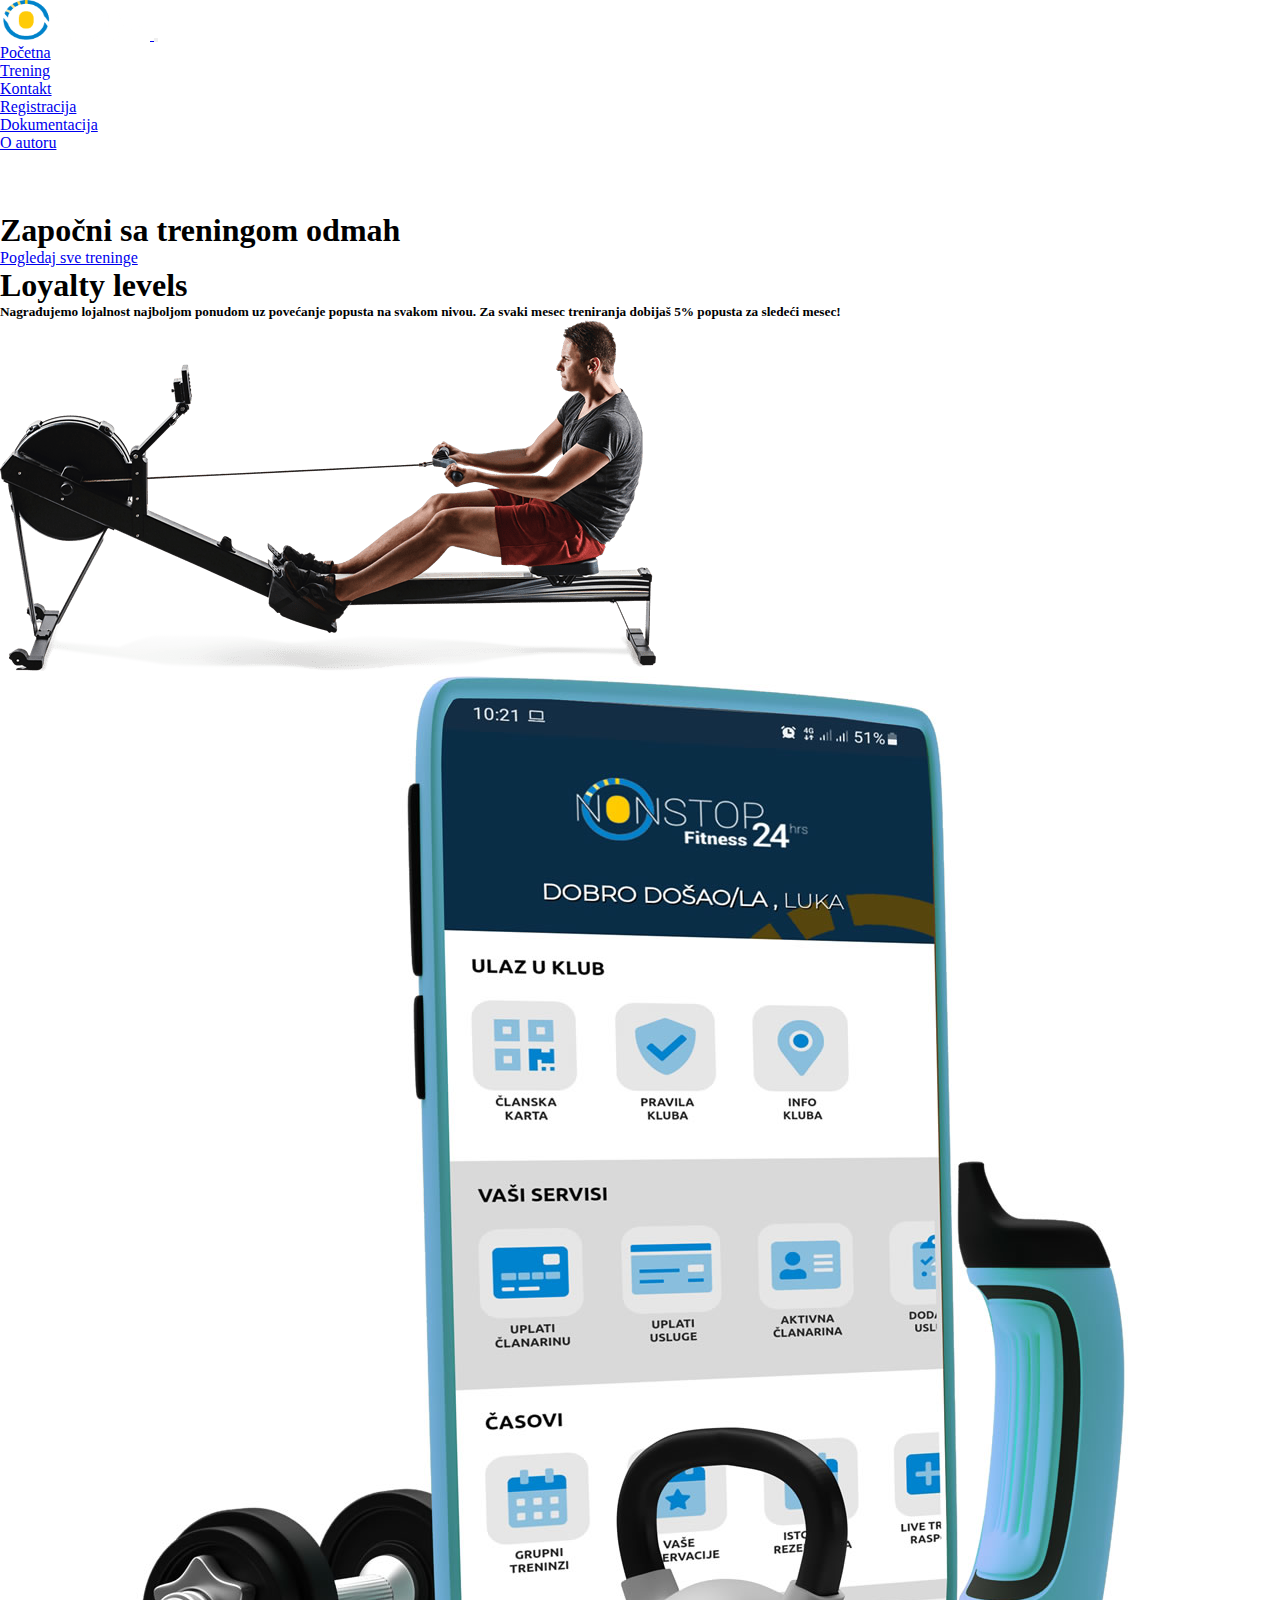
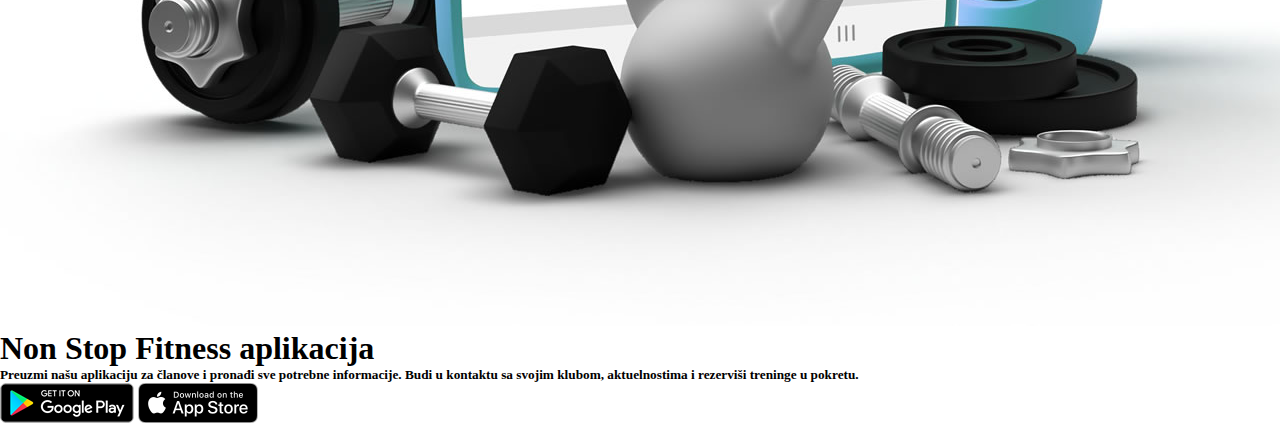
<file: index.html>
<!DOCTYPE html>
<html lang="sr">
<head>
    <meta charset="UTF-8"/>
    <meta http-equiv="X-UA-Compatible" content="IE=edge"/>
    <meta name="viewport" content="width=device-width, initial-scale=1.0"/>
    <title>Početna | Non Stop</title>
    <link rel="shortcut icon" href="assets/img/favicon.png" type="image/x-icon"/>

    <!-- bootstrap link -->
    <link href="https://cdn.jsdelivr.net/npm/bootstrap@5.0.2/dist/css/bootstrap.min.css" rel="stylesheet" integrity="sha384-EVSTQN3/azprG1Anm3QDgpJLIm9Nao0Yz1ztcQTwFspd3yD65VohhpuuCOmLASjC" crossorigin="anonymous"/>
    
    <!-- css link -->
    <link rel="stylesheet" href="assets/css/style.min.css"/>
    <link rel="stylesheet" href="assets/css/flexslider.css"/>

    <!-- jQuery -->
    <script src="https://code.jquery.com/jquery-3.6.2.min.js" integrity="sha256-2krYZKh//PcchRtd+H+VyyQoZ/e3EcrkxhM8ycwASPA=" crossorigin="anonymous"></script>

    <!-- KEYWORDS & DESCRIPTION -->
    <meta name="keywords" content="non stop, teretana, trening, clanarina, student, standard, dnevna"/>
    <meta name="description" content="Fitnes koji nikad ne spava. Treniraj odmah bez dodatnih troškova sve je uključeno u cenu..."/>

</head>
<body>
    <!-- Navbar -->
    <nav class="navbar navbar-expand-lg sticky-top navbar-dark bg-dark">
        <div class="container">
            <a class="navbar-brand" href="index.html">
                <img src="assets/img/logo.png" alt="NonstopFitness Logo" width="150" height="40"/>  
              </a>
            <button class="navbar-toggler" type="button" data-bs-toggle="collapse" data-bs-target="#navbarSupportedContent" aria-controls="navbarSupportedContent" aria-expanded="false" aria-label="Toggle navigation">
                <span class="navbar-toggler-icon"></span>
            </button>
            <div class="collapse navbar-collapse" id="navbarSupportedContent">
                <ul class="navbar-nav me-auto mb-2 mb-lg-0" id="navMenu">
                </ul>
            </div>
        </div>
    </nav>
      <div class="flexslider" id="slider">
      </div>
    
    <!-- Main -->
    <main>
        <!-- Cene termina -->
        <div class="container d-flex justify-content-around flex-wrap mt-5" id="packets">
            <h1 id="heading" class="col-12 mb-5 text-center">Započni sa treningom odmah</h1>
            <div class="col-12 d-flex">
                <a href="treninzi.html" class="btn btn-dark mx-auto mt-4 mb-5">Pogledaj sve treninge</a>
            </div>
        </div>
        

        <!-- Loyalty levels -->
        <div id="loyalty" class="col-12 text-light d-flex justify-content-around flex-wrap my-5 py-5 bg-light">
            <div class="container col-12 col-md-4 py-5 text-dark">
                <h1 class="fw-bold border-bottom border-5 border-primary text-left pb-3">Loyalty levels</h1>
                <h5>Nagrađujemo lojalnost najboljom ponudom uz povećanje popusta na svakom nivou. Za svaki mesec treniranja dobijaš 5% popusta za sledeći mesec!</h5>
            </div>
            <div id="loyalty-img" class="container col-12 col-md-5 position-relative">
                <img class="img-fluid" src="assets/img/Loyality.png" alt="Loyalty levels" />
            </div>
        </div>



        <!-- Application -->
        <div id="appplication" class="col-12 text-light d-flex justify-content-around flex-wrap my-5 py-5">
            <div id="appplication-img" class="container col-12 col-md-4 position-relative">
                <img class="img-fluid" src="assets/img/application-phone.jpg" alt="Phone Application"/>
            </div>
            <div class="container col-12 col-md-5 py-5 text-dark">
                <h1 class="fw-bold border-bottom border-5 border-primary text-left pb-3">Non Stop Fitness aplikacija</h1>
                <h5>Preuzmi našu aplikaciju za članove i pronađi sve potrebne informacije. Budi u kontaktu sa svojim klubom, aktuelnostima i rezerviši treninge u pokretu.</h5>
                <div class="col-12 d-flex mt-4">
                        <img class="img-fluid mx-2" src="assets/img/google-play.png" alt="Google Play"/>
                        <img class="img-fluid" src="assets/img/app-store.png" alt="App Store"/>
                </div>
            </div>
        </div>

        
    </main>

    <footer class="footer col-12 d-flex justify-content-around flex-wrap bg-dark" id="foot">
        <div class="col-10 d-flex flex-wrap justify-content-around" id="footCnt">
        </div>
    </footer>

    <script src="assets/js/jquery.flexslider-min.js"></script>
    <script src="assets/js/main.js"></script>
    <script src="https://cdn.jsdelivr.net/npm/@popperjs/core@2.9.2/dist/umd/popper.min.js" integrity="sha384-IQsoLXl5PILFhosVNubq5LC7Qb9DXgDA9i+tQ8Zj3iwWAwPtgFTxbJ8NT4GN1R8p" crossorigin="anonymous"></script>
    <script src="https://cdn.jsdelivr.net/npm/bootstrap@5.0.2/dist/js/bootstrap.min.js" integrity="sha384-cVKIPhGWiC2Al4u+LWgxfKTRIcfu0JTxR+EQDz/bgldoEyl4H0zUF0QKbrJ0EcQF" crossorigin="anonymous"></script>
</body>
</html>
</file>
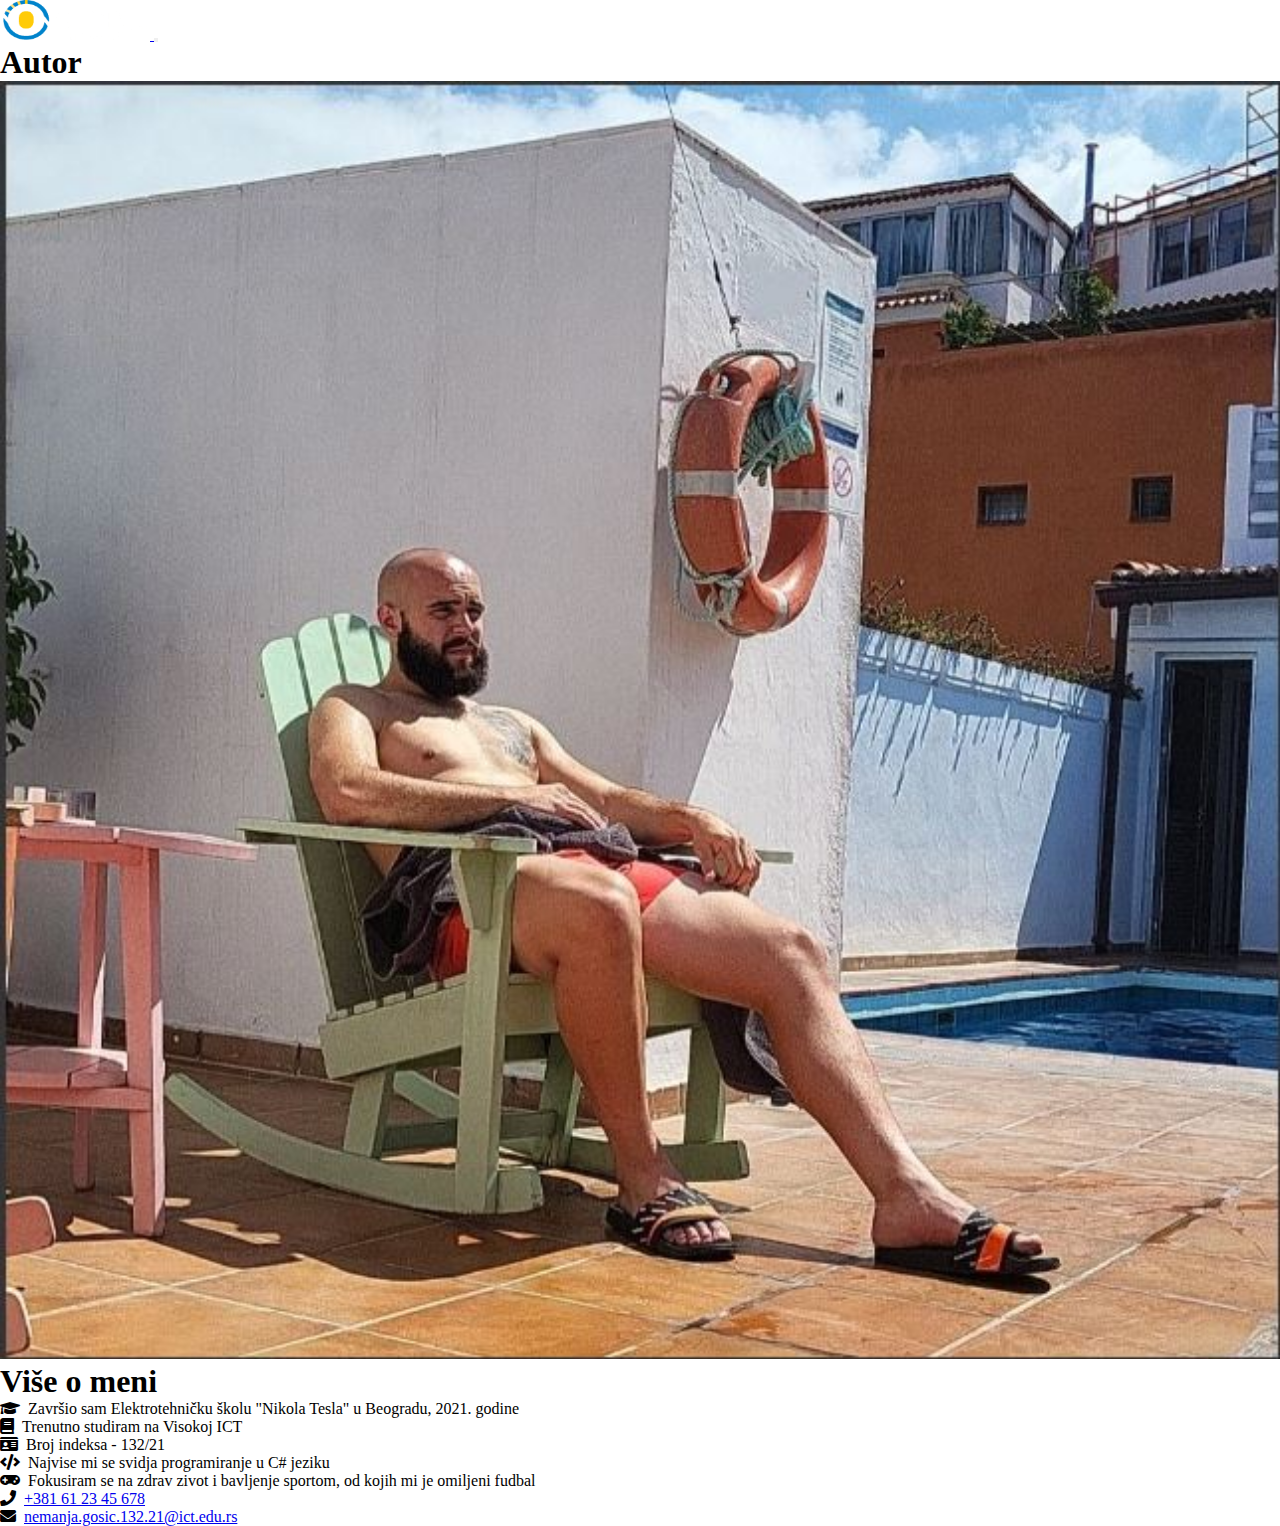
<file: author.html>
<!DOCTYPE html>
<html lang="sr">
<head>
    <meta charset="UTF-8"/>
    <meta http-equiv="X-UA-Compatible" content="IE=edge"/>
    <meta name="viewport" content="width=device-width, initial-scale=1.0"/>
    <title>Kontakt informacije | Non Stop</title>
    <link rel="shortcut icon" href="assets/img/favicon.png" type="image/x-icon"/>

    <!-- jQuery -->
    <script src="https://code.jquery.com/jquery-3.6.2.min.js" integrity="sha256-2krYZKh//PcchRtd+H+VyyQoZ/e3EcrkxhM8ycwASPA=" crossorigin="anonymous"></script>

    <!-- fontAwesome link -->
    <link rel="stylesheet" href="https://use.fontawesome.com/releases/v5.12.1/css/all.css"/>

    <!-- bootstrap link -->
    <link href="https://cdn.jsdelivr.net/npm/bootstrap@5.0.2/dist/css/bootstrap.min.css" rel="stylesheet" integrity="sha384-EVSTQN3/azprG1Anm3QDgpJLIm9Nao0Yz1ztcQTwFspd3yD65VohhpuuCOmLASjC" crossorigin="anonymous"/>
   
    <!-- css link -->
    <link rel="stylesheet" href="assets/css/style.min.css"/>
    
    <!-- KEYWORDS & DESCRIPTION -->
    <meta name="keywords" content="student, ict, programiranje"/>
    <meta name="description" content="Autor sajta NONSTOP fitnes centra "/>
</head>
<body>

    <!-- Navbar -->
    <nav class="navbar navbar-expand-lg sticky-top navbar-dark bg-dark">
        <div class="container">
            <a class="navbar-brand" href="index.html">
                <img src="assets/img/logo.png" alt="NonstopFitness Logo" width="150" height="40"/>
              </a>
            <button class="navbar-toggler" type="button" data-bs-toggle="collapse" data-bs-target="#navbarSupportedContent" aria-controls="navbarSupportedContent" aria-expanded="false" aria-label="Toggle navigation">
                <span class="navbar-toggler-icon"></span>
            </button>
            <div class="collapse navbar-collapse" id="navbarSupportedContent">
                <ul class="navbar-nav me-auto mb-2 mb-lg-0" id="navMenu">
                </ul>
            </div>
        </div>
    </nav>


    <!-- Main -->
    <main>

        <div id="author" class="col-10 mx-auto d-flex justify-contact-around flex-wrap">
            <!-- form -->
            <div class="mx-auto col-9 col-md-5 my-5 text-center">
                <h1 class="col-12 pb-3 border-bottom">Autor</h1>
                <img  class="rounded "src="assets/img/autor.jpg" width="100%" alt="picture of author"/>
                
            </div>

            <!-- informations -->
            <div class="col-9 col-md-4 py-5 text-center mx-auto">
                <h1 class="col-12 pb-3 border-bottom">Više o meni</h1>
                <div class="col-12" id="authorInfo">
                </div>
            </div>
        </div>
    </main>

    <footer class="footer col-12 d-flex justify-content-around flex-wrap bg-dark" id="foot">
        <div class="col-10 d-flex flex-wrap justify-content-around" id="footCnt">
        </div>
    </footer>

    <script src="assets/js/main.js"></script>
    <script src="https://cdn.jsdelivr.net/npm/@popperjs/core@2.9.2/dist/umd/popper.min.js" integrity="sha384-IQsoLXl5PILFhosVNubq5LC7Qb9DXgDA9i+tQ8Zj3iwWAwPtgFTxbJ8NT4GN1R8p" crossorigin="anonymous"></script>
    <script src="https://cdn.jsdelivr.net/npm/bootstrap@5.0.2/dist/js/bootstrap.min.js" integrity="sha384-cVKIPhGWiC2Al4u+LWgxfKTRIcfu0JTxR+EQDz/bgldoEyl4H0zUF0QKbrJ0EcQF" crossorigin="anonymous"></script>
</body>
</html>
</file>
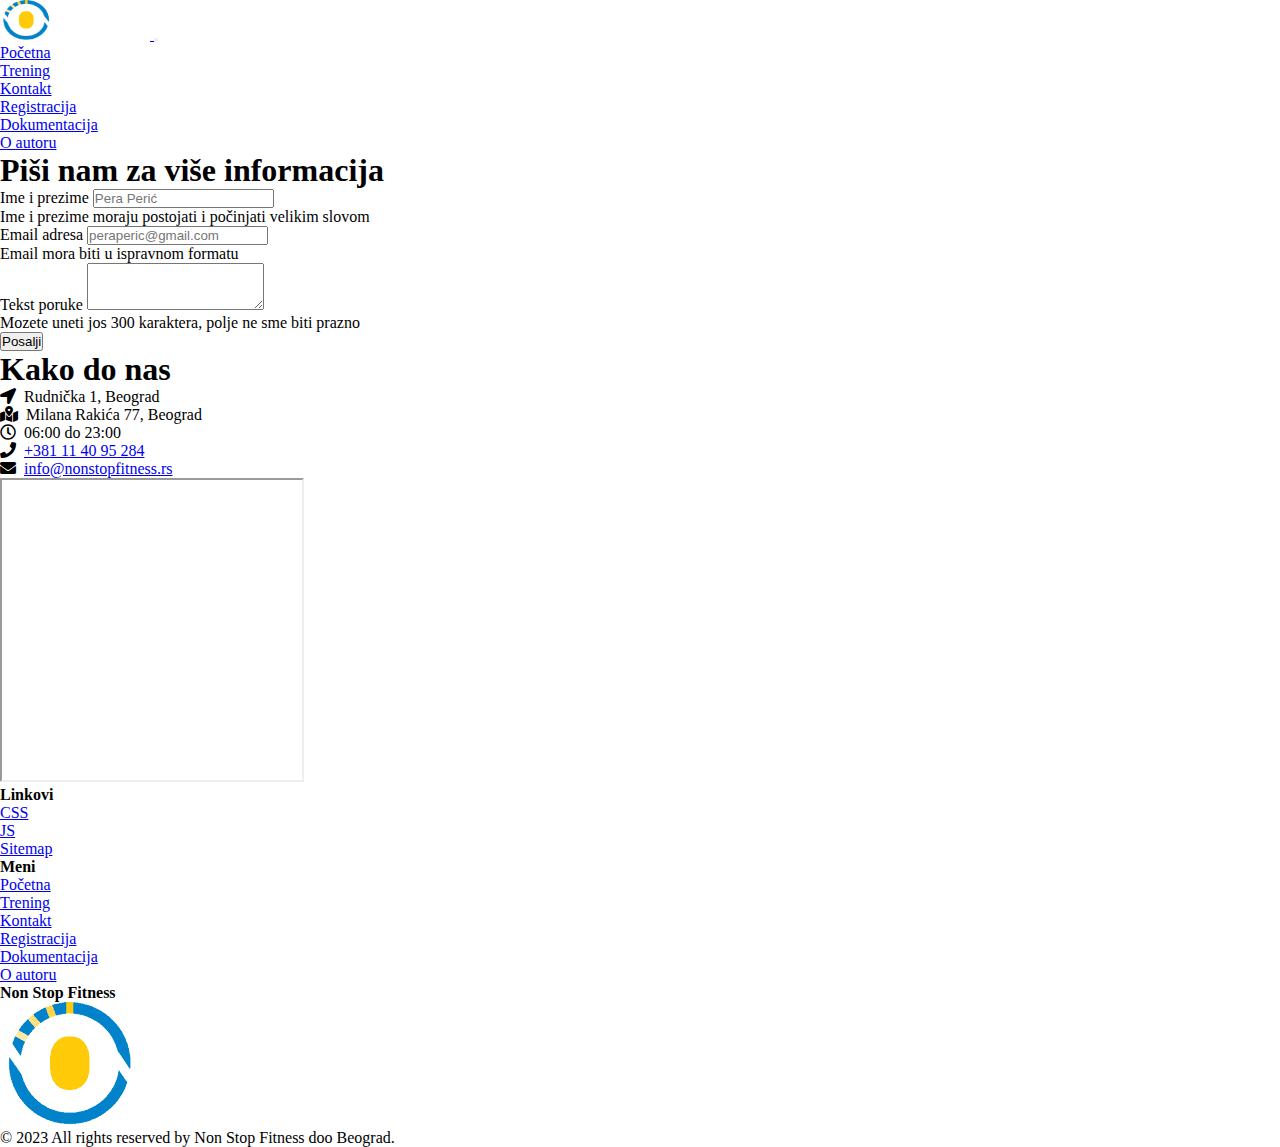
<file: contact.html>
<!DOCTYPE html>
<html lang="sr">
<head>
    <meta charset="UTF-8"/>
    <meta http-equiv="X-UA-Compatible" content="IE=edge"/>
    <meta name="viewport" content="width=device-width, initial-scale=1.0"/>
    <title>Kontakt informacije | Non Stop</title>
    <link rel="shortcut icon" href="assets/img/favicon.png" type="image/x-icon"/>

    <!-- jQuery -->
    <script src="https://code.jquery.com/jquery-3.6.2.min.js" integrity="sha256-2krYZKh//PcchRtd+H+VyyQoZ/e3EcrkxhM8ycwASPA=" crossorigin="anonymous"></script>

    <!-- fontAwesome link -->
    <link rel="stylesheet" href="https://use.fontawesome.com/releases/v5.12.1/css/all.css"/>

    <!-- bootstrap link -->
    <link href="https://cdn.jsdelivr.net/npm/bootstrap@5.0.2/dist/css/bootstrap.min.css" rel="stylesheet" integrity="sha384-EVSTQN3/azprG1Anm3QDgpJLIm9Nao0Yz1ztcQTwFspd3yD65VohhpuuCOmLASjC" crossorigin="anonymous"/>
   
    <!-- css link -->
    <link rel="stylesheet" href="assets/css/style.min.css"/>
    
    <!-- KEYWORDS & DESCRIPTION -->
    <meta name="keywords" content="non stop, teretana, trening, kontakt, prijava, lokacija"/>
    <meta name="description" content="Možete nas pronaći na više lokacija: Rudnička 1 +381 11 40 95 284, Dimitrija Tucovića 32 +381 11 403 95 36, Vojvode Micka Krstića 1 +381 11 403 12 55, Živka Davidovića 86 +381 11 630 43 02"/>
</head>
<body>

    <!-- Navbar -->
    <nav class="navbar navbar-expand-lg sticky-top navbar-dark bg-dark">
        <div class="container">
            <a class="navbar-brand" href="index.html">
                <img src="assets/img/logo.png" alt="NonstopFitness Logo" width="150" height="40"/>
              </a>
            <button class="navbar-toggler" type="button" data-bs-toggle="collapse" data-bs-target="#navbarSupportedContent" aria-controls="navbarSupportedContent" aria-expanded="false" aria-label="Toggle navigation">
                <span class="navbar-toggler-icon"></span>
            </button>
            <div class="collapse navbar-collapse" id="navbarSupportedContent">
                <ul class="navbar-nav me-auto mb-2 mb-lg-0" id="navMenu">
                </ul>
            </div>
        </div>
    </nav>


    <!-- Main -->
    <main>

        <div id="contact" class="col-10 mx-auto d-flex justify-contact-around flex-wrap">
            <!-- form -->
            <div class="mx-auto col-9 col-md-5 my-5">
                <h1 class="col-12 pb-3 border-bottom">Piši nam za više informacija</h1>
                <form action="#" method="POST" class=" my-5">
                    <div class="mb-3">
                        <label for="fullName" class="form-label">Ime i prezime</label>
                        <input type="text" class="form-control" id="fullName" placeholder="Pera Perić"/>
                        <div id="fullNameHelp" class="form-text">Ime i prezime moraju postojati i počinjati velikim slovom</div>
                    </div>
                    <div class="mb-3">
                        <label for="email" class="form-label">Email adresa</label>
                        <input type="email" class="form-control" id="email" placeholder="peraperic@gmail.com"/>
                        <div id="sendEmailHelp" class="form-text">Email mora biti u ispravnom formatu</div>
                    </div>
                    <div class="mb-3">
                        <label for="message" class="form-label">Tekst poruke</label>
                        <textarea class="form-control" id="message" rows="3"></textarea>
                        <div id="textareaHelp" class="form-text">Mozete uneti jos 300 karaktera, polje ne sme biti prazno</div>
                        <div class="alert alert-primary col-12 text-center" role="alert" id="sendingMessage">
                        </div>
                    </div>
                    <input type="button" class="col-4 btn btn-primary" value="Posalji" id="emailButton"/>
                </form>
            </div>

            <!-- informations -->
            <div class="col-9 col-md-4 py-5 text-center mx-auto">
                <h1 class="col-12 pb-3 border-bottom">Kako do nas</h1>
                <div class="col-12" id="contactInfo">
                </div>
            </div>

            <!-- maps -->
            <div class="col-10 text-center mx-auto mb-5">
                <iframe class="col-12" src="https://www.google.com/maps/embed?pb=!1m18!1m12!1m3!1d2831.416245028311!2d20.464857815535073!3d44.792705079098695!2m3!1f0!2f0!3f0!3m2!1i1024!2i768!4f13.1!3m3!1m2!1s0x475a706d49a8565b%3A0xf7f927d0da78c65d!2z0KDRg9C00L3QuNGH0LrQsCAxLCDQkdC10L7Qs9GA0LDQtCAxMTAwMA!5e0!3m2!1ssr!2srs!4v1648925767707!5m2!1ssr!2srs" allowfullscreen="" loading="lazy" referrerpolicy="no-referrer-when-downgrade"></iframe>
            </div>

        </div>
    </main>

    <footer class="footer col-12 d-flex justify-content-around flex-wrap bg-dark" id="foot">
        <div class="col-10 d-flex flex-wrap justify-content-around" id="footCnt">
        </div>
    </footer>

    <script src="assets/js/main.js"></script>
    <script src="https://cdn.jsdelivr.net/npm/@popperjs/core@2.9.2/dist/umd/popper.min.js" integrity="sha384-IQsoLXl5PILFhosVNubq5LC7Qb9DXgDA9i+tQ8Zj3iwWAwPtgFTxbJ8NT4GN1R8p" crossorigin="anonymous"></script>
    <script src="https://cdn.jsdelivr.net/npm/bootstrap@5.0.2/dist/js/bootstrap.min.js" integrity="sha384-cVKIPhGWiC2Al4u+LWgxfKTRIcfu0JTxR+EQDz/bgldoEyl4H0zUF0QKbrJ0EcQF" crossorigin="anonymous"></script>
</body>
</html>
</file>
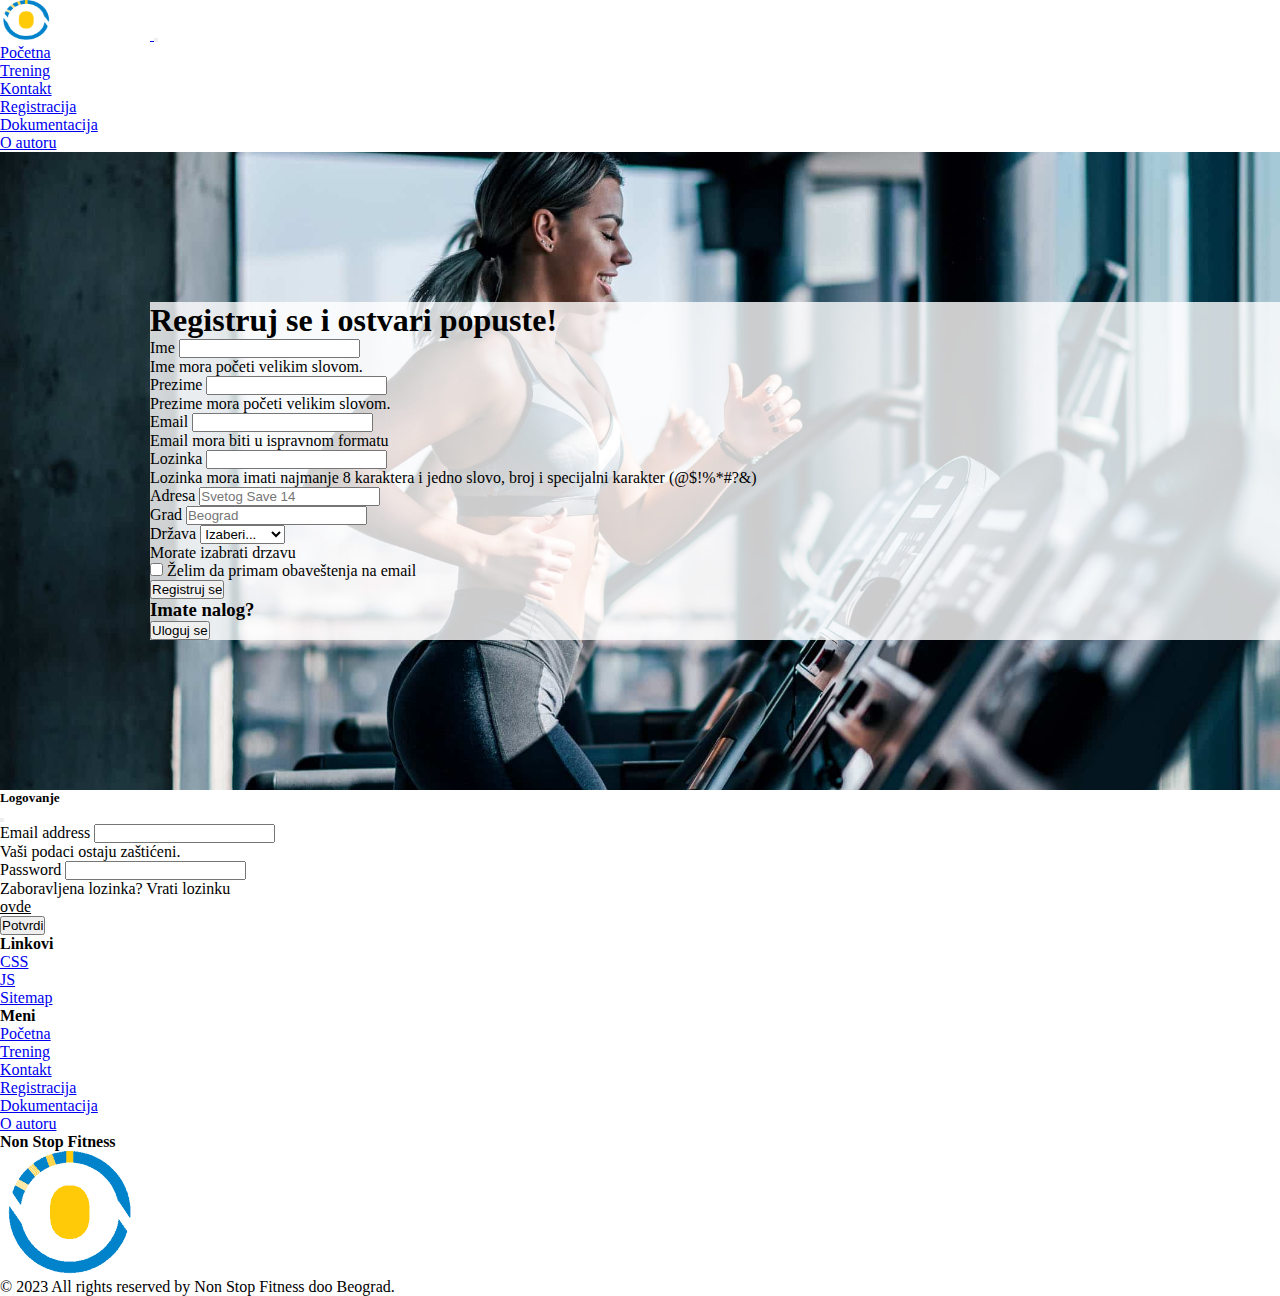
<file: register.html>
<!DOCTYPE html>
<html lang="sr">
<head>
    <meta charset="UTF-8"/>
    <meta http-equiv="X-UA-Compatible" content="IE=edge"/>
    <meta name="viewport" content="width=device-width, initial-scale=1.0"/>
    <title>Registracija | Non Stop</title>
    <link rel="shortcut icon" href="assets/img/favicon.png" type="image/x-icon"/>
    
    <!-- jQuery -->
    <script src="https://code.jquery.com/jquery-3.6.2.min.js" integrity="sha256-2krYZKh//PcchRtd+H+VyyQoZ/e3EcrkxhM8ycwASPA=" crossorigin="anonymous"></script>

    <!-- bootstrap link -->
    <link href="https://cdn.jsdelivr.net/npm/bootstrap@5.0.2/dist/css/bootstrap.min.css" rel="stylesheet" integrity="sha384-EVSTQN3/azprG1Anm3QDgpJLIm9Nao0Yz1ztcQTwFspd3yD65VohhpuuCOmLASjC" crossorigin="anonymous"/>
    
    <!-- css link -->
    <link rel="stylesheet" href="assets/css/style.min.css"/>
    
    <!-- KEYWORDS & DESCRIPTION -->
    <meta name="keywords" content="non stop, teretana, registrovanje, kupi članarinu online, kupi članarinu fitness, nalog, prijava"/>
    <meta name="description" content="Postani član Non Stop Fitness brzo i lako, kupi članarinu online. Dođi da treniraš!"/>
</head>
<body>

    <!-- Navbar -->
    <nav class="navbar navbar-expand-lg sticky-top navbar-dark bg-dark">
        <div class="container">
            <a class="navbar-brand" href="index.html">
                <img src="assets/img/logo.png" alt="NonstopFitness Logo" width="150" height="40"/>
              </a>
            <button class="navbar-toggler" type="button" data-bs-toggle="collapse" data-bs-target="#navbarSupportedContent" aria-controls="navbarSupportedContent" aria-expanded="false" aria-label="Toggle navigation">
                <span class="navbar-toggler-icon"></span>
            </button>
            <div class="collapse navbar-collapse" id="navbarSupportedContent">
                <ul class="navbar-nav me-auto mb-2 mb-lg-0" id="navMenu">
                </ul>
            </div>
        </div>
    </nav>


    <!-- Main -->
    <main>
        <div id="register" class="sd-fluid p-0 mt-0 py-5">
            <!-- Register form -->
            <div id="register-form" class="container d-flex flex-wrap col-10 col-md-6 p-4">
                <h1>Registruj se i ostvari popuste!</h1>
                <form class="col-12 pt-4 border-top" action="#" method="POST" id="registerForm">
                    <div class="form-row d-flex justify-content-around flex-wrap">
                        <div class="form-group my-2 col-12 col-lg-5">
                            <label for="firstName">Ime</label>
                            <input type="text" class="form-control" id="firstName" aria-describedby="firstNameHelp"/>
                            <div id="firstNameHelp" class="form-text">Ime mora početi velikim slovom.</div>
                        </div>
                        <div class="form-group my-2 col-12 col-lg-5">
                            <label for="inputLastName">Prezime</label>
                            <input type="text" class="form-control" id="inputLastName" aria-describedby="lastNameHelp"/>
                            <div id="lastNameHelp" class="form-text">Prezime mora početi velikim slovom.</div>
                        </div>
                    </div>
                    <div class="form-row d-flex justify-content-around flex-wrap">
                        <div class="form-group my-2 col-12 col-lg-5">
                            <label for="inputEmail4">Email</label>
                            <input type="email" class="form-control" id="inputEmail4" aria-describedby="emailHelp"/>
                            <div id="emailHelp" class="form-text">Email mora biti u ispravnom formatu</div>
                        </div>
                        <div class="form-group my-2 col-12 col-lg-5">
                            <label for="inputPassword4">Lozinka</label>
                            <input type="password" class="form-control" id="inputPassword4" aria-describedby="passwordHelp"/>
                            <div id="passwordHelp" class="form-text">Lozinka mora imati najmanje 8 karaktera i jedno slovo, broj i specijalni karakter (@$!%*#?&)</div>
                        </div>
                    </div>
                    <div class="form-row d-flex justify-content-around flex-wrap">
                        <div class="form-group my-2 col-12 col-lg-11">
                            <label for="inputAddress">Adresa</label>
                            <input type="text" class="form-control" id="inputAddress" placeholder="Svetog Save 14"/>
                        </div>
                    </div>
                    
                    <div class="form-row d-flex justify-content-around flex-wrap">
                        <div class="form-group my-2 col-12 col-lg-5">
                            <label for="inputCity">Grad</label>
                            <input type="text" class="form-control" id="inputCity" placeholder="Beograd"/>
                        </div>
                        <div class="form-group my-2 col-12 col-lg-5">
                            <label for="inputState">Država</label>
                            <select id="inputState" class="form-control">
                            </select>
                            <div id="stateHelp" class="form-text">Morate izabrati drzavu</div>
                        </div>
                        <div class="alert alert-primary col-12 text-center" role="alert" id="formMessage">
                          </div>
                    </div>
                    <div class="form-group my-2">
                        <div class="form-check">
                            <input class="form-check-input" type="checkbox" id="gridCheck"/>
                            <label class="form-check-label" for="gridCheck">
                            Želim da primam obaveštenja na email
                            </label>
                        </div>
                    </div>
                    <input type="button" class="btn btn-primary mt-3" value="Registruj se" id="formButton"/>
                </form>
                
                <div class="container m-0 p-0 my-4 d-flex justify-content-center">
                    <h3 class="">Imate nalog?</h3>
                    <button type="button" class="btn btn-dark mx-3" data-bs-toggle="modal" data-bs-target="#loginModal" id="loginButton">Uloguj se</button>
                </div>
            </div>
        </div>
        


        <!-- Login Modal -->
        <div class="modal fade" id="loginModal" tabindex="-1" aria-labelledby="loginModalLabel" aria-hidden="true">
            <div class="modal-dialog">
                <div class="modal-content">
                    <div class="modal-header">
                        <h5 class="modal-title" id="loginModalLabel">Logovanje</h5>
                        <button type="button" class="btn-close" data-bs-dismiss="modal" aria-label="Close"></button>
                    </div>
                    <div class="modal-body">
                        <form  action="#" method="POST" id="alreadyInForm">
                            <div class="mb-3">
                            <label for="exampleInputEmail1" class="form-label">Email address</label>
                            <input type="email" class="form-control" id="exampleInputEmail1" aria-describedby="emailHelp"/>
                            <div id="exampleemailHelp" class="form-text">Vaši podaci ostaju zaštićeni.</div>
                            </div>
                            <div class="mb-3">
                            <label for="exampleInputPassword1" class="form-label">Password</label>
                            <input type="password" class="form-control" id="exampleInputPassword1" aria-describedby="passwordHelpLogin"/>
                            <div class="alert alert-primary mt-3 text-center" role="alert" id="modalMessage">
                              </div>
                            <div id="passwordHelpLogin" class="form-text">Zaboravljena lozinka? Vrati lozinku <p class="td-underline d-inline text-primary">ovde</p> </div>
                            </div>
                            <input type="button" class="btn btn-primary" value="Potvrdi" id="modalButton"/>
                        </form>
                    </div>
                </div>
            </div>
        </div>

    </main>

    <footer class="footer col-12 d-flex justify-content-around flex-wrap bg-dark" id="foot">
        <div class="col-10 d-flex flex-wrap justify-content-around" id="footCnt">
        </div>
    </footer>


    <script src="assets/js/main.js"></script>
    <script src="https://cdn.jsdelivr.net/npm/@popperjs/core@2.9.2/dist/umd/popper.min.js" integrity="sha384-IQsoLXl5PILFhosVNubq5LC7Qb9DXgDA9i+tQ8Zj3iwWAwPtgFTxbJ8NT4GN1R8p" crossorigin="anonymous"></script>
    <script src="https://cdn.jsdelivr.net/npm/bootstrap@5.0.2/dist/js/bootstrap.min.js" integrity="sha384-cVKIPhGWiC2Al4u+LWgxfKTRIcfu0JTxR+EQDz/bgldoEyl4H0zUF0QKbrJ0EcQF" crossorigin="anonymous"></script>
</body>
</html>
</file>
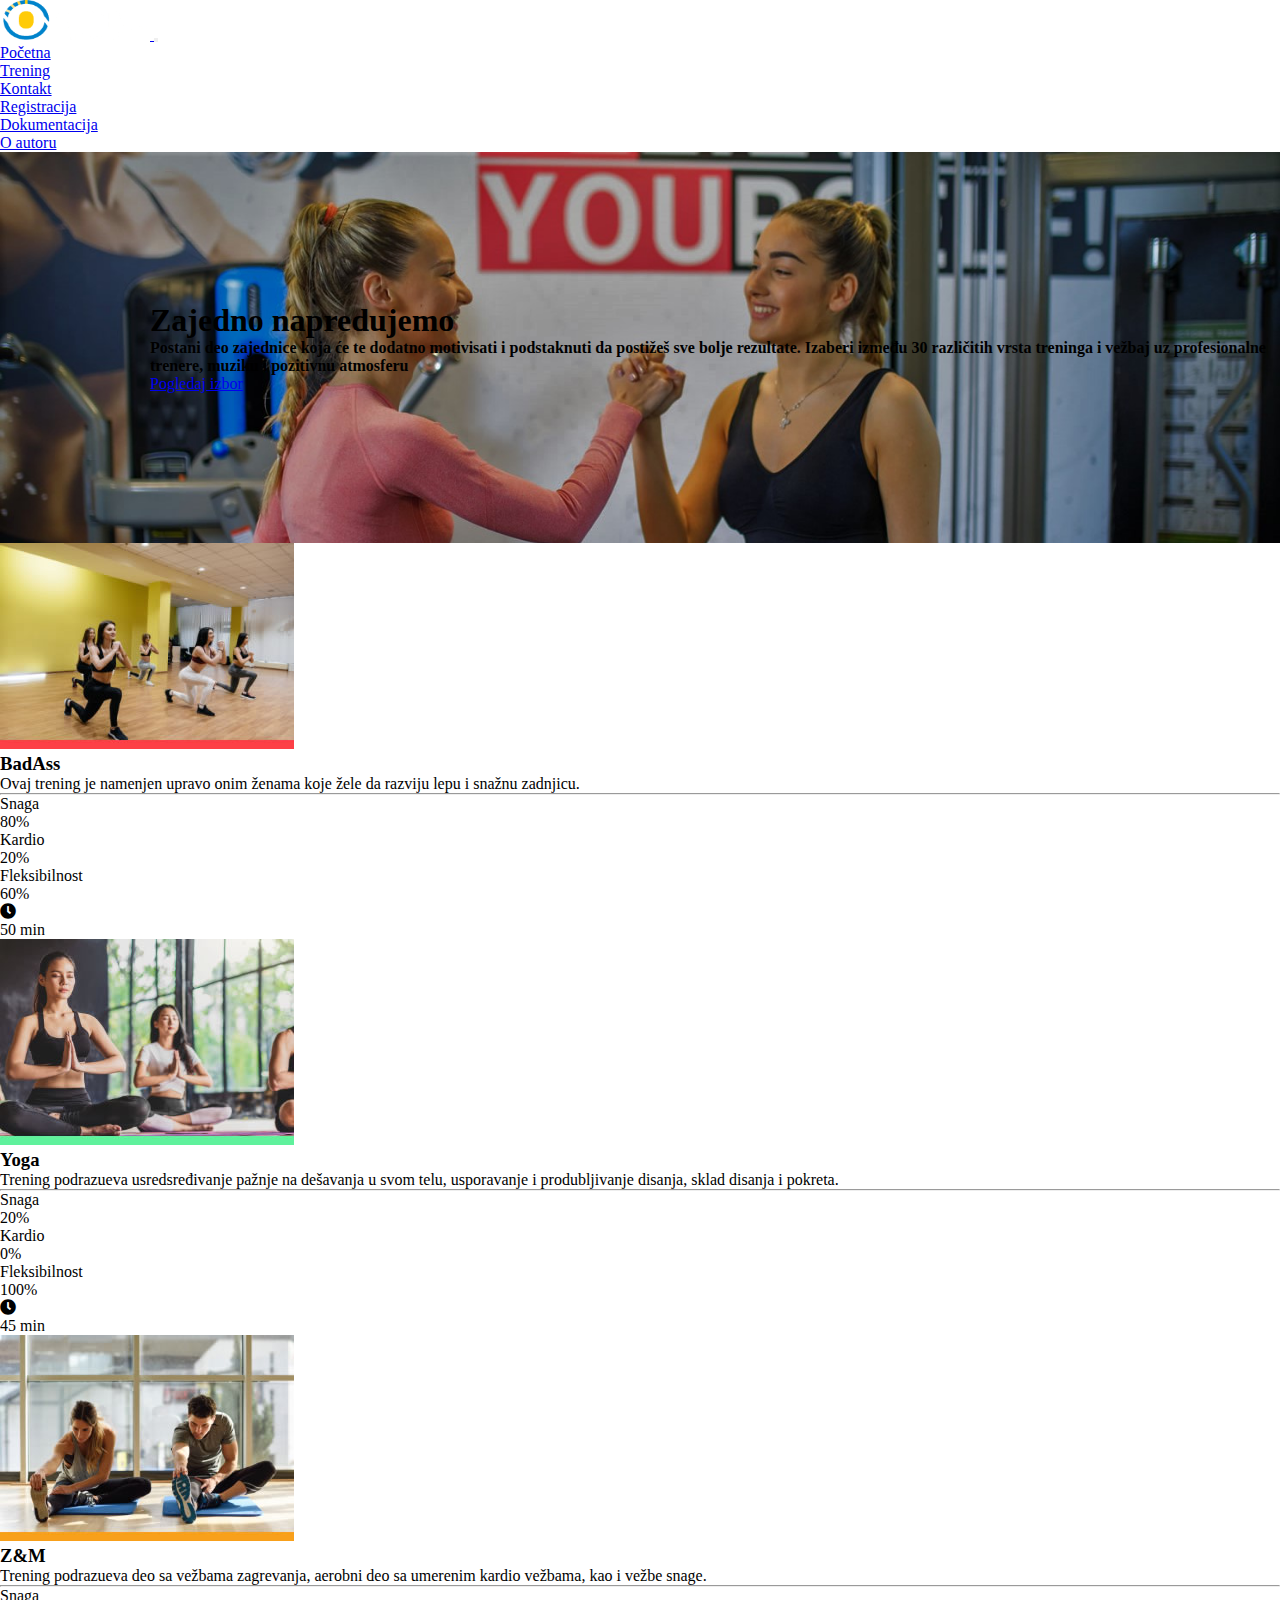
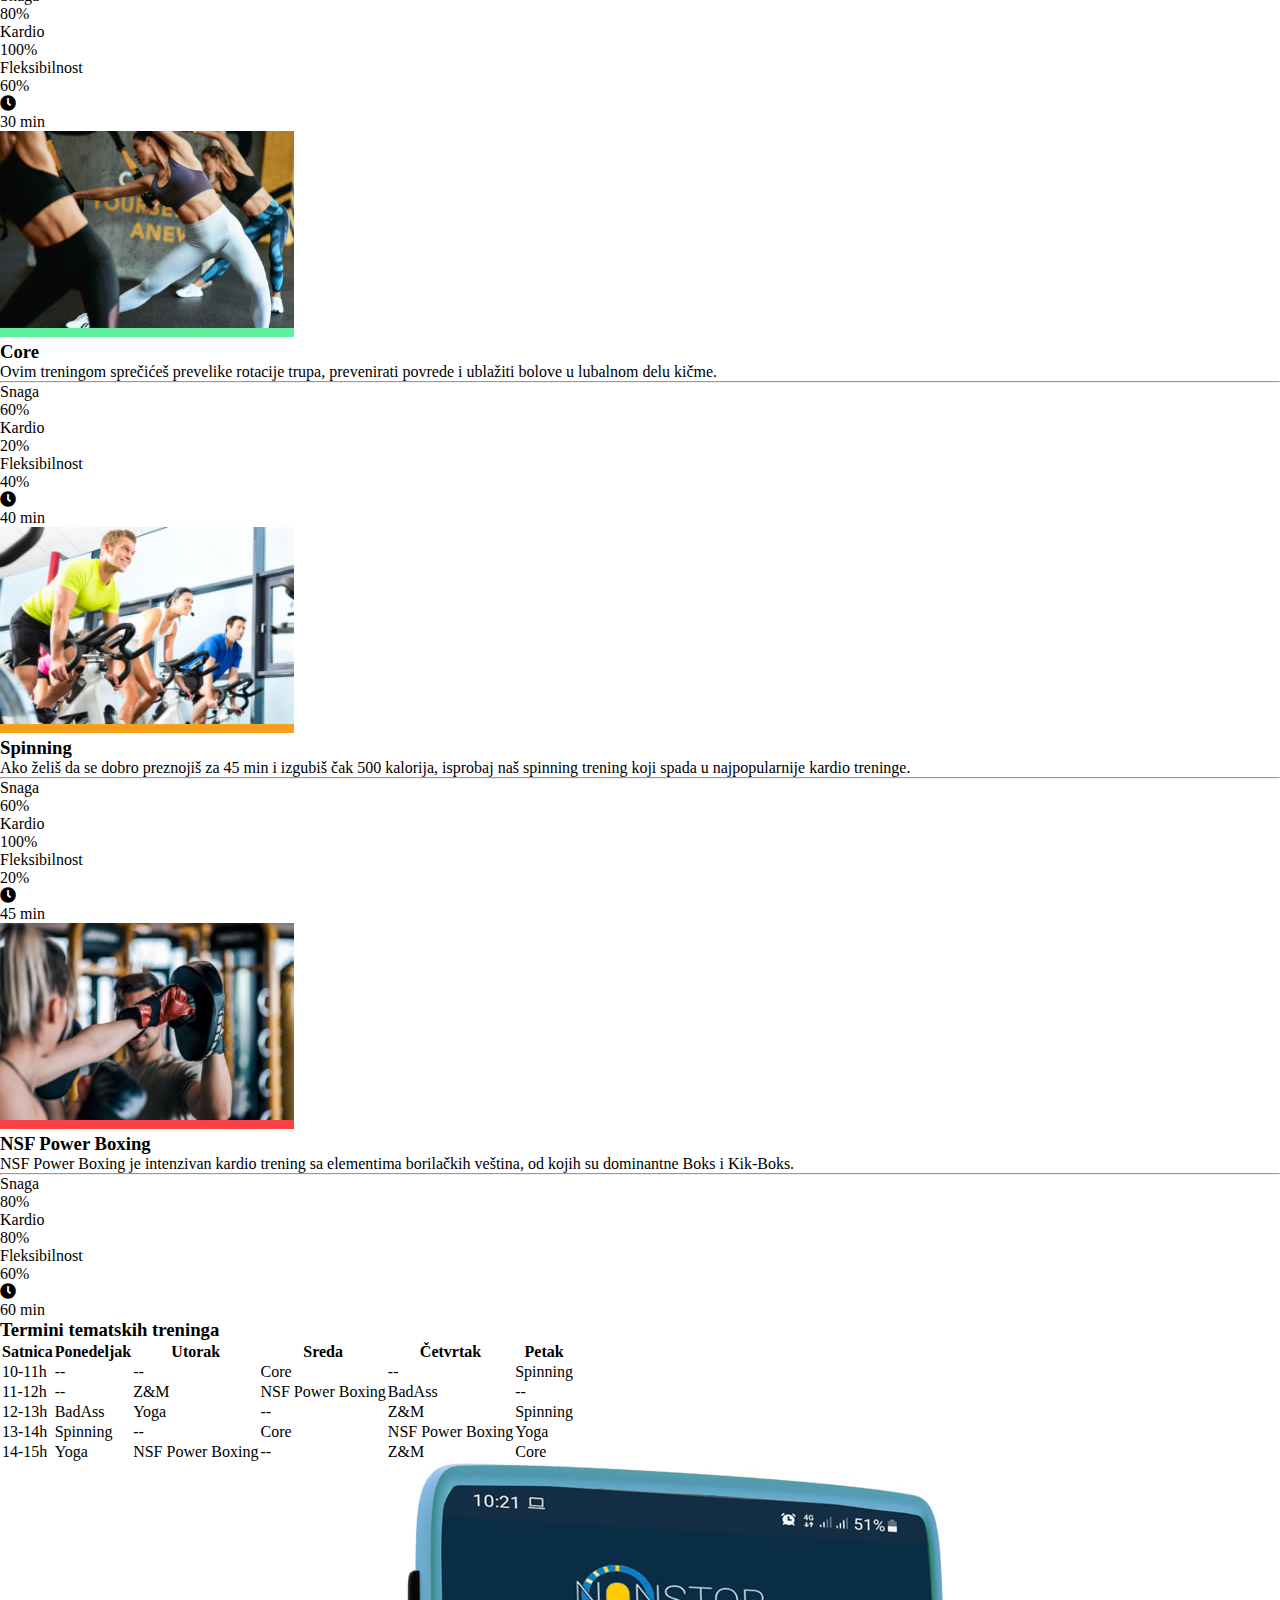
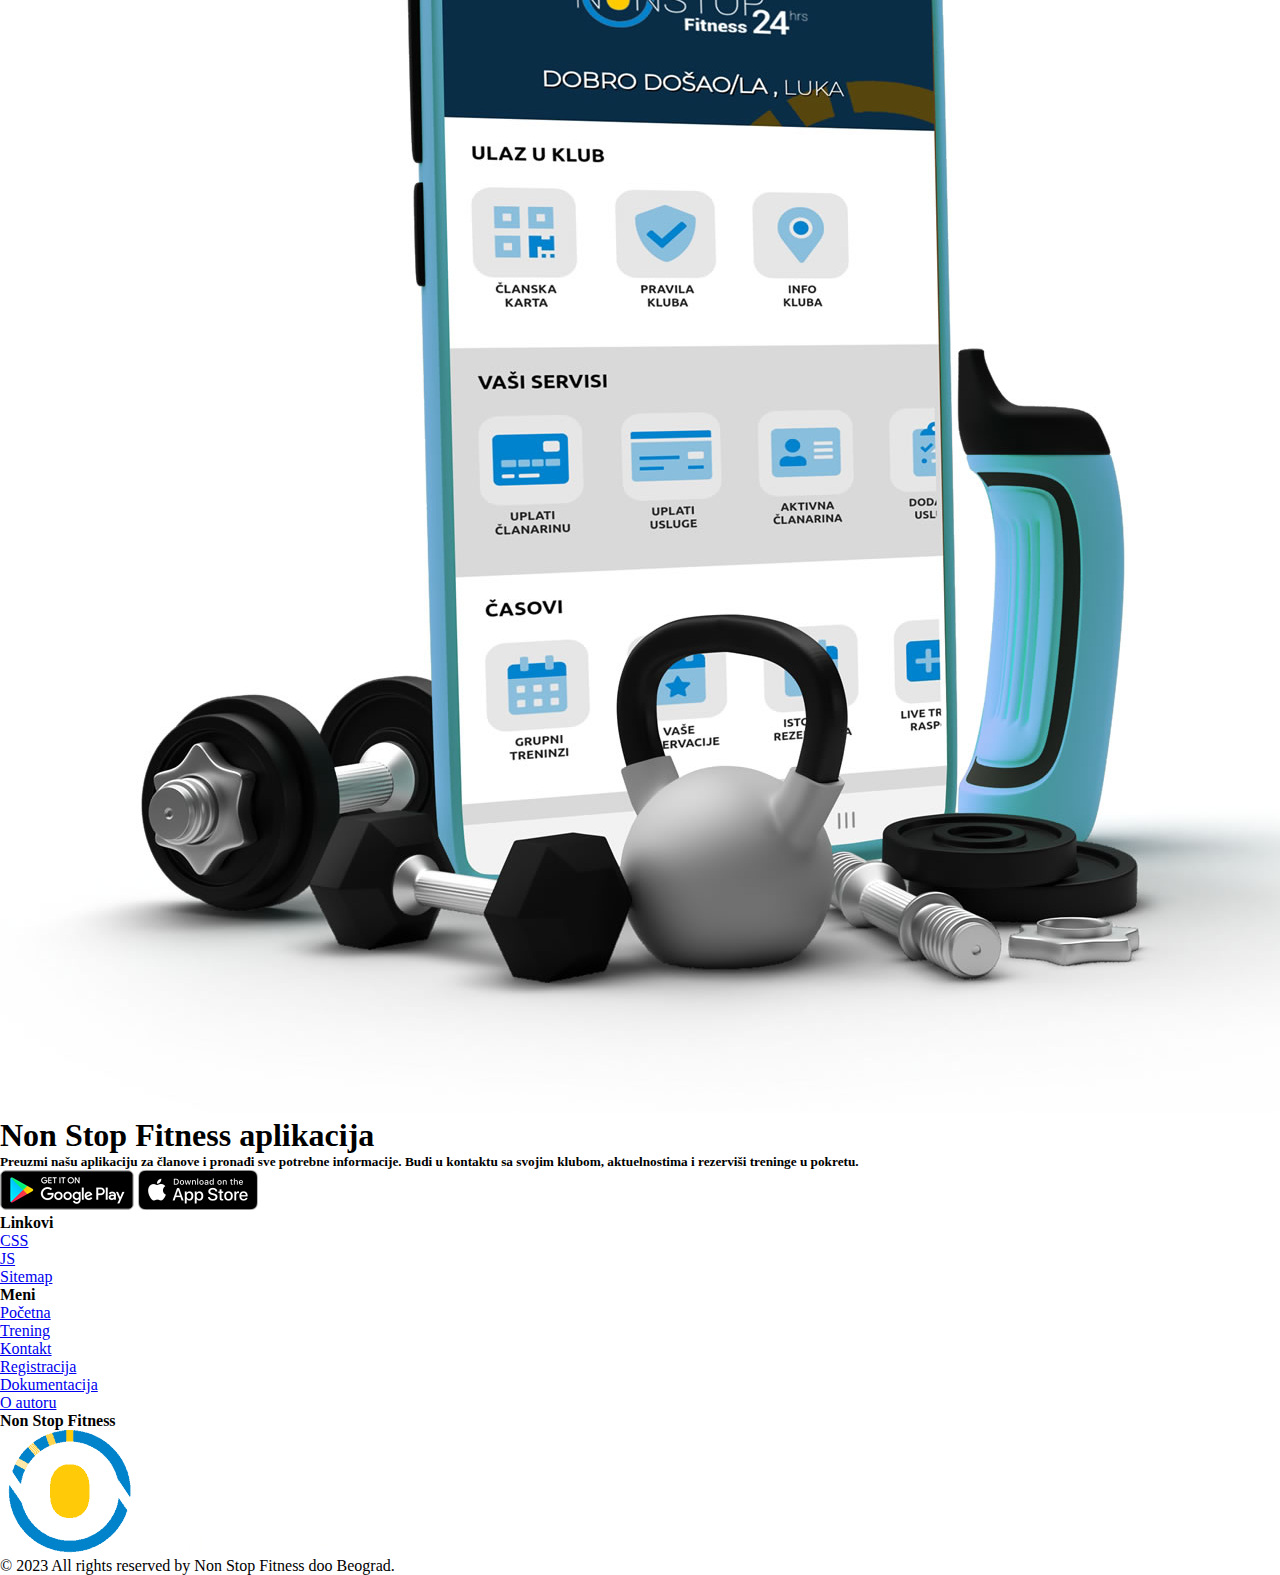
<file: treninzi.html>
<!DOCTYPE html>
<html lang="sr">
<head>
    <meta charset="UTF-8"/>
    <meta http-equiv="X-UA-Compatible" content="IE=edge"/>
    <meta name="viewport" content="width=device-width, initial-scale=1.0"/>
    <title>Trening | Non Stop</title>
    <link rel="shortcut icon" href="assets/img/favicon.png" type="image/x-icon"/>

    <!-- fontAwesome link -->
    <link rel="stylesheet" href="https://use.fontawesome.com/releases/v5.12.1/css/all.css"/>
    <!-- bootstrap link -->
    <link href="https://cdn.jsdelivr.net/npm/bootstrap@5.0.2/dist/css/bootstrap.min.css" rel="stylesheet" integrity="sha384-EVSTQN3/azprG1Anm3QDgpJLIm9Nao0Yz1ztcQTwFspd3yD65VohhpuuCOmLASjC" crossorigin="anonymous"/>
    
    <!-- css link -->
    <link rel="stylesheet" href="assets/css/style.min.css"/>
        
    <!-- KEYWORDS & DESCRIPTION -->
    <meta name="keywords" content="non stop, teretana, fitness, treninzi, cena"/>
    <meta name="description" content="Postani član Non Stop Fitness. Sve je uključeno u cenu. Dođi da treniraš!"/>
</head>
<body>

    <!-- Navbar -->
    <nav class="navbar navbar-expand-lg sticky-top navbar-dark bg-dark">
        <div class="container">
            <a class="navbar-brand" href="index.html">
                <img src="assets/img/logo.png" alt="NonstopFitness Logo" width="150" height="40"/>
              </a>
            <button class="navbar-toggler" type="button" data-bs-toggle="collapse" data-bs-target="#navbarSupportedContent" aria-controls="navbarSupportedContent" aria-expanded="false" aria-label="Toggle navigation">
                <span class="navbar-toggler-icon"></span>
            </button>
            <div class="collapse navbar-collapse" id="navbarSupportedContent">
                <ul class="navbar-nav me-auto mb-2 mb-lg-0" id="navMenu">
                </ul>
            </div>
        </div>
    </nav>
      <div class="flexslider" id="slider">
      </div>
    <!-- Main -->
    <main>
        
        <!-- Cover -->
        <div class="cover bg p-50-0 d-flex align-items-center">
            <div class="container-fuid col-12">
                <div class="container-fuid float-left text-light col-12 col-lg-5">
                    <h1 class="fw-bold border-3 border-bottom border-light pb-2">Zajedno napredujemo</h1>
                    <h4 class="mt-3 mb-3">Postani deo zajednice koja će te dodatno motivisati i podstaknuti da postižeš sve bolje rezultate. 
                        Izaberi između 30 različitih vrsta treninga i vežbaj uz profesionalne trenere, muziku i pozitivnu atmosferu</h4>
                    <span class="button-container text-left">
                    <a href="treninzi.html#ponuda" class="btn btn-light btn-min-width ">Pogledaj izbor</a>
                    </span>
                </div>
            </div>
        </div>

        <!-- TRENINZI -->


        <div id="treninzi" class="container d-flex justify-content-around flex-wrap">
        </div>

        <!-- table -->
        <h3 class="hTable text-center mt-5 mb-3 pb-3"><strong>Termini tematskih treninga</strong></h3>
        <div class="divTable col-12 col-sm-10 col-lg-8 mx-auto pt-5 border-top" id="tableDiv">
            <table class="table">
                <thead class="text-center" id="tableHeader">
                </thead>
                <tbody class="text-center" id="tableBody">
                </tbody>
            </table>
        </div>


        <!-- Application -->
        <div id="appplication" class="col-12 text-light d-flex justify-content-around flex-wrap my-5 py-5">
            <div id="appplication-img" class="container col-12 col-md-4 position-relative">
                <img class="img-fluid" src="assets/img/application-phone.jpg" alt="Application Phone" />
            </div>
            <div class="container col-12 col-md-5 py-5 text-dark">
                <h1 class="fw-bold border-bottom border-5 border-primary text-left pb-3">Non Stop Fitness aplikacija</h1>
                <h5>Preuzmi našu aplikaciju za članove i pronađi sve potrebne informacije. Budi u kontaktu sa svojim klubom, aktuelnostima i rezerviši treninge u pokretu.</h5>
                <div class="col-12 d-flex mt-4">
                    <img class="img-fluid mx-2" src="assets/img/google-play.png" alt="Google Play"/>
                    <img class="img-fluid" src="assets/img/app-store.png" alt="App Store"/>
                </div>
            </div>
        </div>


        
    </main>

    <footer class="footer col-12 d-flex justify-content-around flex-wrap bg-dark" id="foot">
        <div class="col-10 d-flex flex-wrap justify-content-around" id="footCnt">
        </div>
    </footer>


    <script src="assets/js/main.js"></script>
    <script src="https://cdn.jsdelivr.net/npm/@popperjs/core@2.9.2/dist/umd/popper.min.js" integrity="sha384-IQsoLXl5PILFhosVNubq5LC7Qb9DXgDA9i+tQ8Zj3iwWAwPtgFTxbJ8NT4GN1R8p" crossorigin="anonymous"></script>
    <script src="https://cdn.jsdelivr.net/npm/bootstrap@5.0.2/dist/js/bootstrap.min.js" integrity="sha384-cVKIPhGWiC2Al4u+LWgxfKTRIcfu0JTxR+EQDz/bgldoEyl4H0zUF0QKbrJ0EcQF" crossorigin="anonymous"></script>
</body>
</html>
</file>
<file: assets/css/style.min.css>
.bg-blue,.zebra{background-color:#0083cb}.zebra,.zebra a{color:#f0f8ff}.cover,.kardio-zona,.teretana{height:100%;padding:150px 0 150px 150px;background-size:cover;background-repeat:no-repeat;background-position:top}.blok,.cena{overflow:hidden}*{margin:0;padding:0}.td-underline{text-decoration:underline}.zebra{border-radius:3px}#formMessage,#modalMessage,#sendingMessage{font-size:18px;font-weight:700;display:none}.cover{background-image:url(../img/zenska_zona_cover.jpg)}#register{background-image:url(../img/registration.jpg);height:100%;padding:150px 0 150px 150px;background-size:cover;background-repeat:no-repeat;background-position:center}.kardio-zona{background-image:url(../img/Mask-Group-135.jpg)}#register-form{background-color:rgba(255,255,255,.8)}#contact ul{list-style-type:none}#contact iframe{height:300px}.teretana{background-image:url(../img/teretana-cover.jpg)}.cenaPokretna{background-image:url("../img/cena.jpeg");background-repeat:repeat-x;animation:5s linear infinite flow;padding:50px 0 50px 150px}@keyframes flow{0%{background-position:-1200px 0}100%{background-position:-20px 0}}.cena{position:relative;display:block;width:100%;height:0;top:50%;left:50%;transform:translate(-50%,-50%)}.blok,.blok span{display:block;white-space:nowrap;min-width:100%;height:100%}.blok{position:absolute;margin:auto}.blok span{padding-left:100%;text-align:center;line-height:140px;font-size:85px;animation:2s linear infinite marquee}@keyframes marquee{0%{transform:translate(0,0)}100%{transform:(-100%,0)}}#teretana-opacity{background-color:rgba(0,0,0,.6)}@media only screen and (max-width:600px){#tableDiv{display:none}}
</file>
